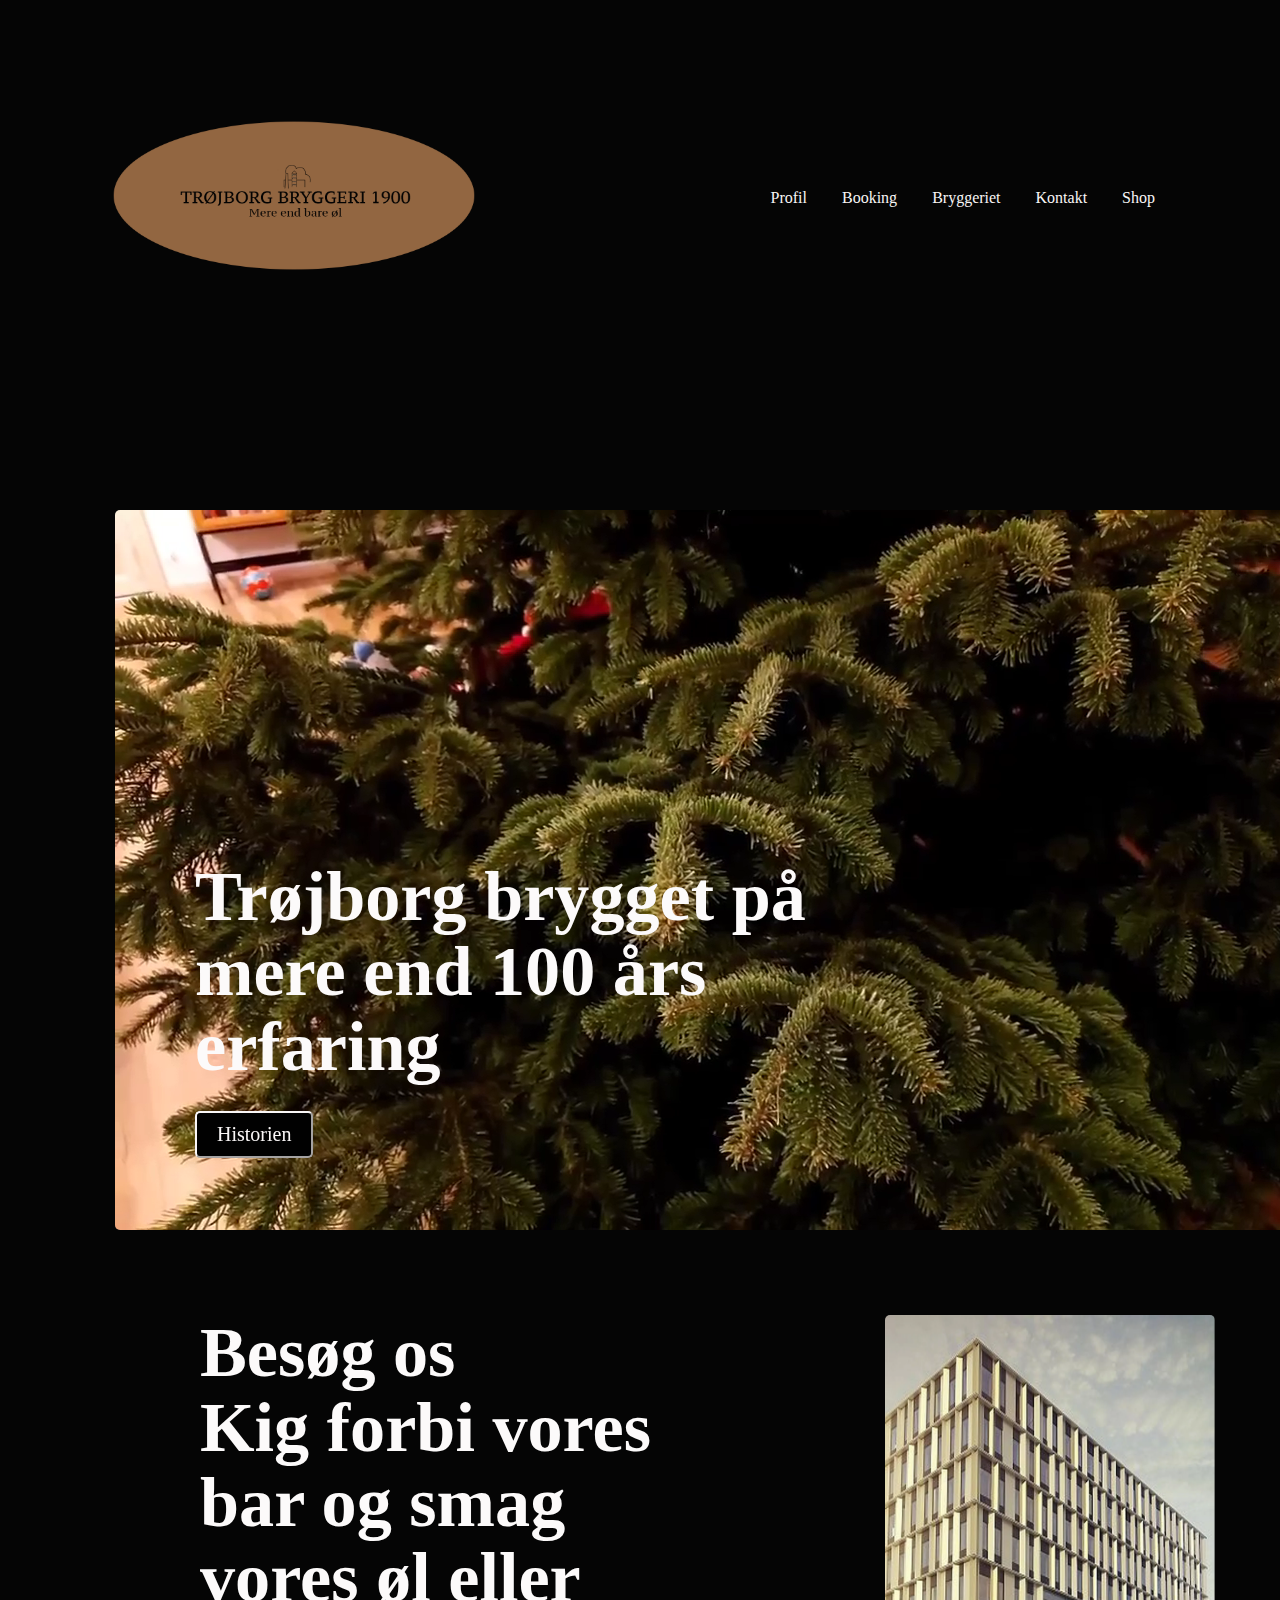
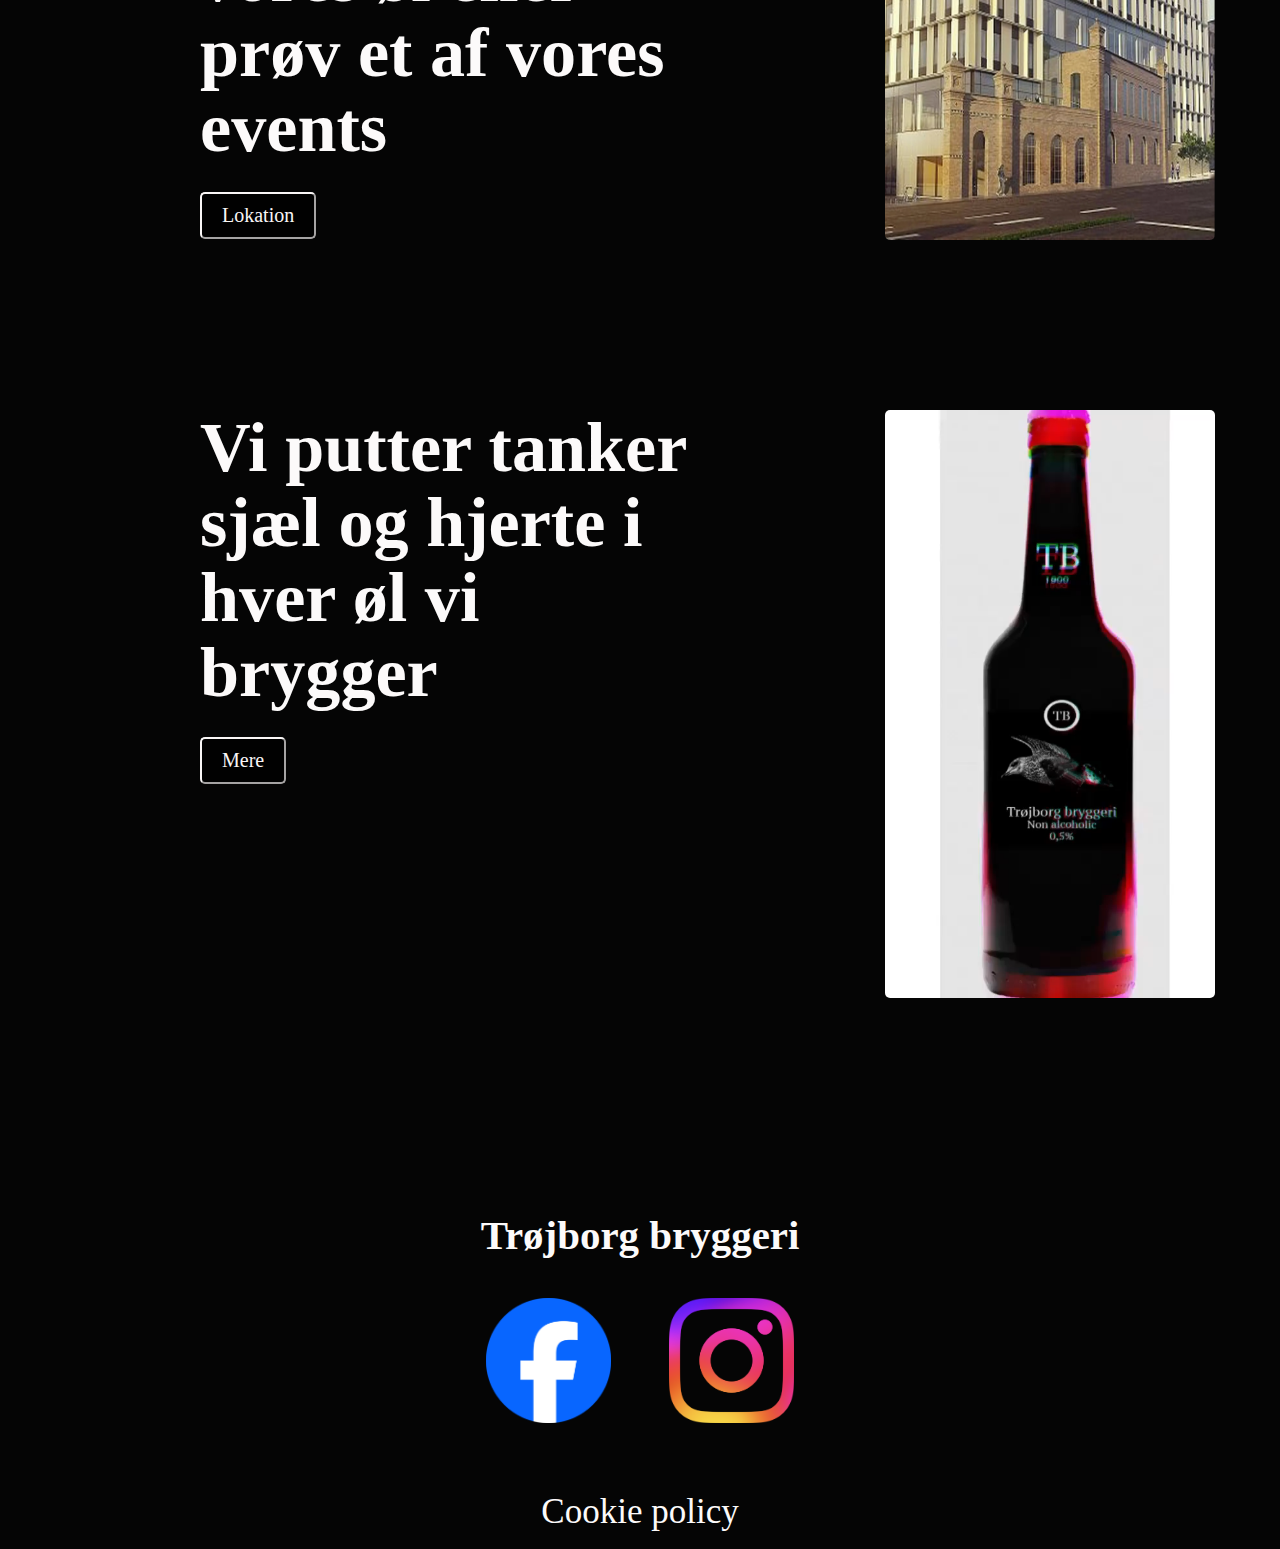
<file: index.html>
<!DOCTYPE html>
<html>
<head>
  <meta charset="utf-8">
  <title>Trøjborgbryggeri</title>
  <meta name="viewport" content="width=device-width, initial-scale=1">
  <link rel="stylesheet" type="text/css" href="css/styles.css">
  <title>Video Baggrund</title>
</head>


<header>
    <a href="index.html">
        <img class="logo" src="img/logo.png"> 
    </a>    
  <nav>
      <ul class="menu">
        <li class="menuitem"><a href="profil.html">Profil</a></li>
        <li class="menuitem"><a href="booking.html">Booking</a></li>
        <li class="menuitem"><a href="bryggeriet.html">Bryggeriet</a></li>
        <li class="menuitem"><a href="Kontakt.html">Kontakt</a></li>
        <li class="menuitem"><a href="shop.html">Shop</a></li>
      </ul>
  </nav>     
</header>

<body>  
  <div class="whitespace"> 
    <div class="skål">
        <video autoplay muted loop>
          <source src="video/skål.mp4" type="video/mp4">
          Your browser does not support the video tag.
        </video> 

      <div class="overskrift">
        <div class="tekstoverskrift">
          <h3>Trøjborg brygget på mere end 100 års erfaring</h3>
          <button class="button"><a href="profil.html">Historien</a></button>
        </div>
       </div> 
    </div>
        <div class="besøg">
          <div class="tekstbesøgos">
            <h3>Besøg os</h3>
            <h3>Kig forbi vores bar og smag vores øl eller prøv et af vores events</h3>
            <button class="button"><a href="kontakt.html">Lokation</a></button>
          </div>
            <img class="lokation" src="img/lokation.png"> 
        </div>  
        
        <div class="putter">  
          <div class="tekstviputter">
            <h3>Vi putter tanker sjæl og hjerte i hver øl vi brygger</h3>
            <button class="button"><a href="bryggeriet.html">Mere</a></button> 
          </div> 
          <video class="ølvideo" autoplay muted loop>
            <source src="video/ølvideo.mp4" type="video/mp4">
            Your browser does not support the video tag.
          </video> 
        </div>  
  </div>
</body>

<footer>
  <div class="tekstfooter">
    <h3>Trøjborg bryggeri</h3>
    <img class="some" src="img/Facebook.png"> 
    <img class="some" src="img/Insta.png">
    <p>Cookie policy</p>
  </div>
</footer>

</html>
</file>
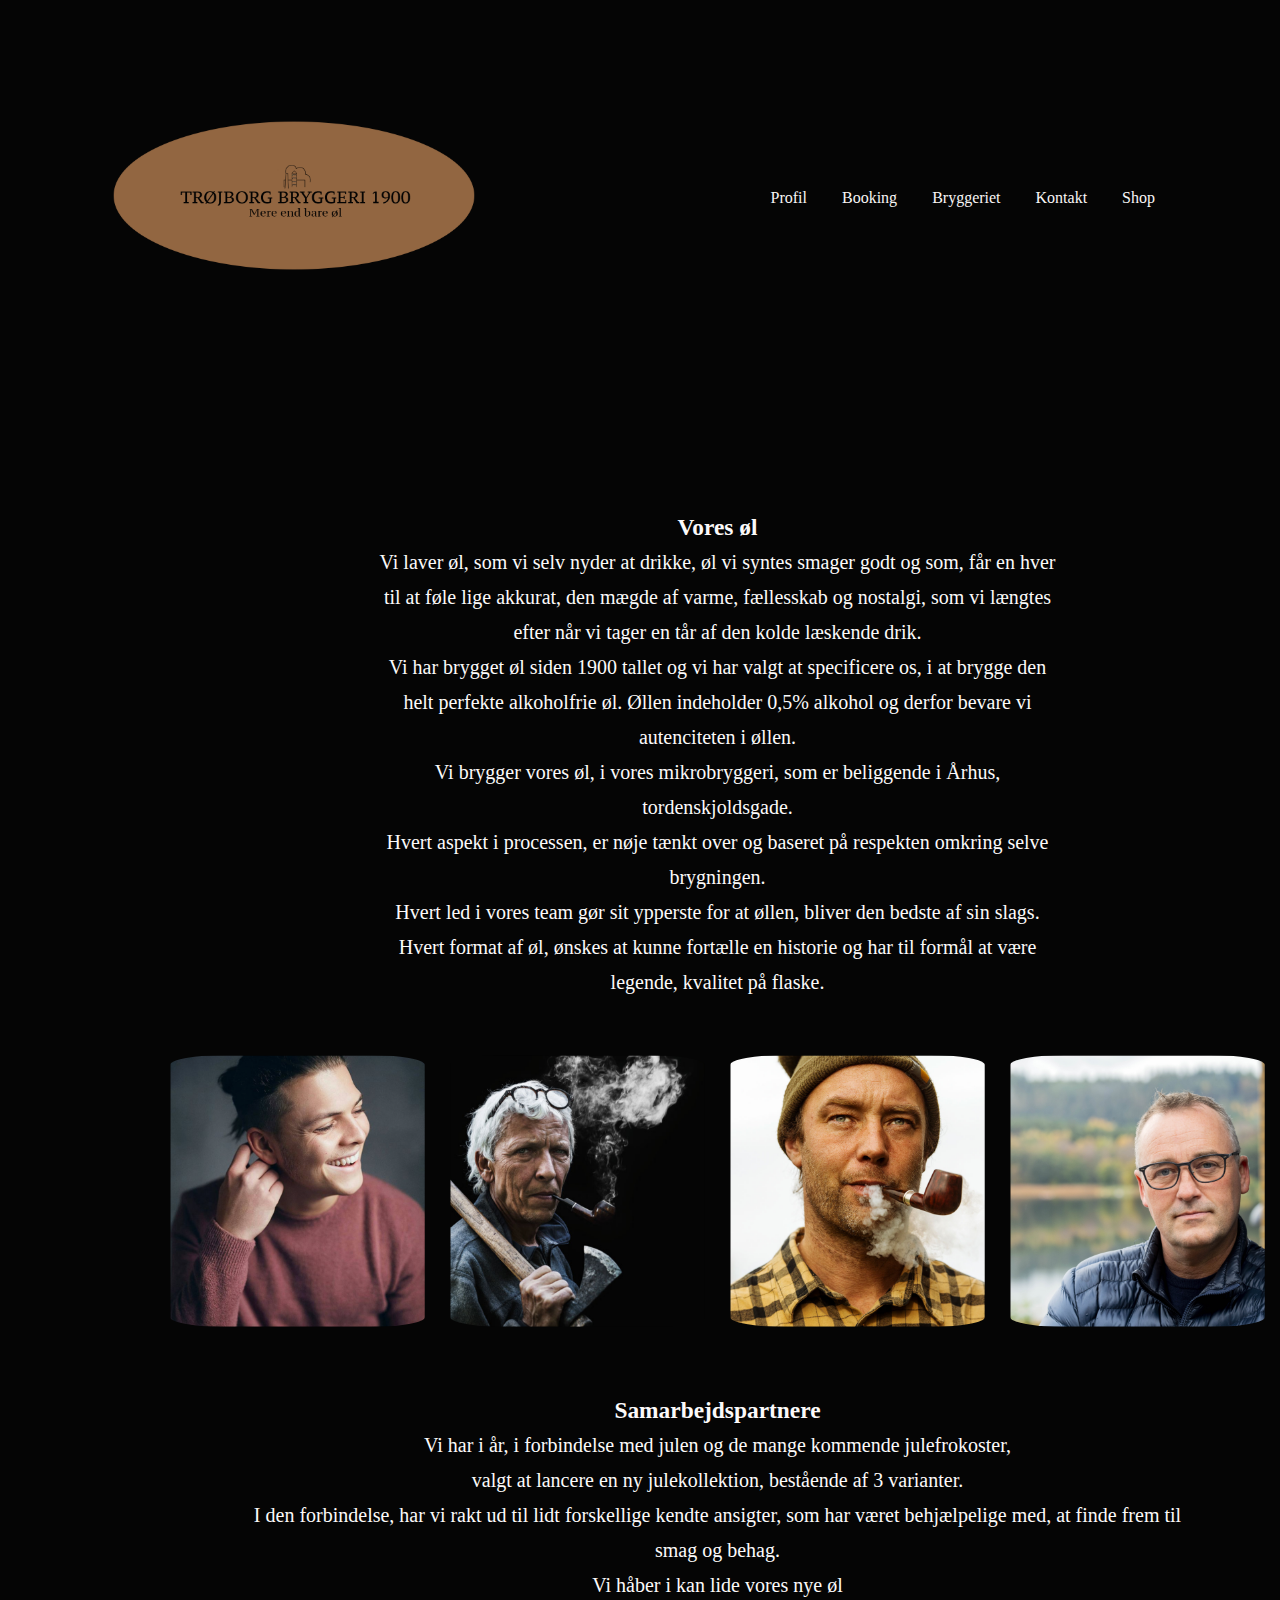
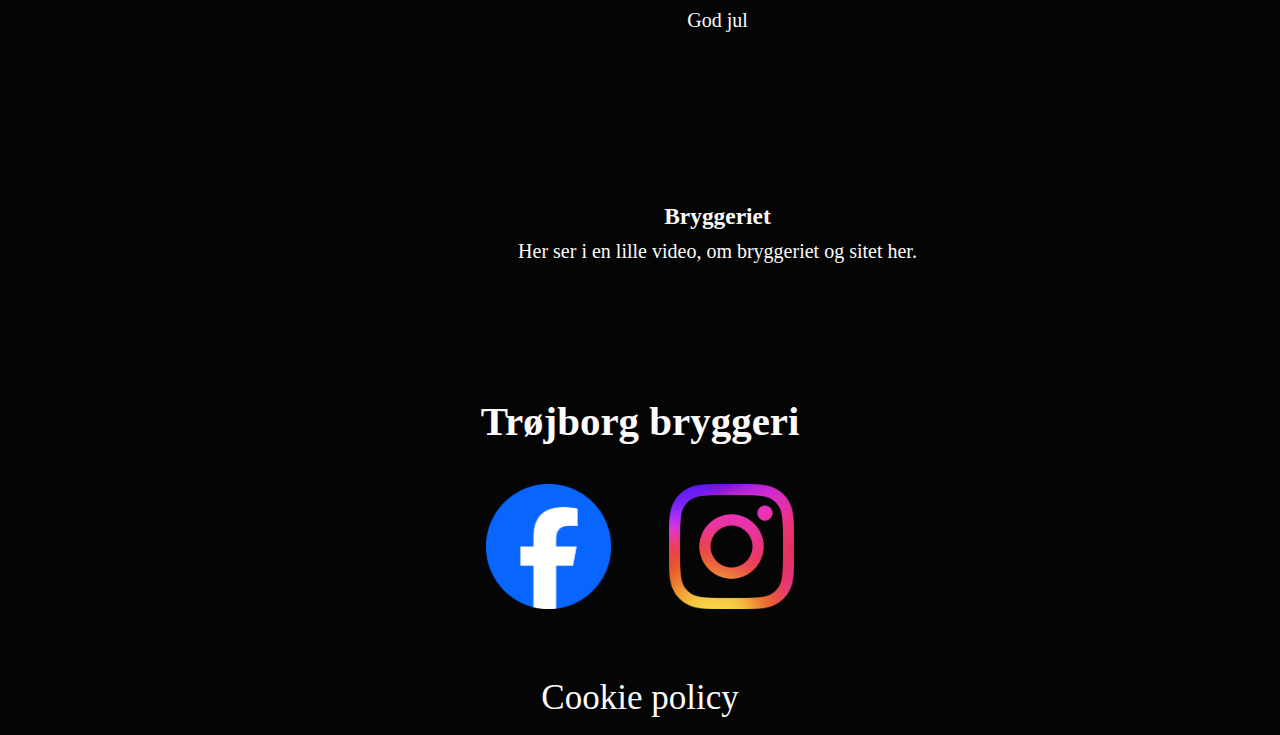
<file: bryggeriet.html>
<!DOCTYPE html>
<html>
<head>
  <meta charset="utf-8">
  <title>Trøjborgbryggeri</title>
  <meta name="viewport" content="width=device-width, initial-scale=1">
  <link rel="stylesheet" type="text/css" href="css/styles.css">
</head>

<header>
    <a href="index.html">
        <img class="logo" src="img/logo.png"> 
    </a>  
  <nav>
      <ul class="menu">
        <li class="menuitem"><a href="profil.html">Profil</a></li>
        <li class="menuitem"><a href="booking.html">Booking</a></li>
        <li class="menuitem"><a href="bryggeriet.html">Bryggeriet</a></li>
        <li class="menuitem"><a href="Kontakt.html">Kontakt</a></li>
        <li class="menuitem"><a href="shop.html">Shop</a></li>
      </ul>
  </nav>
</header>

<body>  
    <div class="whitespace">
        <div class="tekstsamarbejdspartnere">
            <h3>Vores øl</h3>
            <p>Vi laver øl, som vi selv nyder at drikke, øl vi syntes smager godt og som, får en hver</p>
            <p>til at føle lige akkurat, den mægde af varme, fællesskab og nostalgi, som vi længtes</p>
            <p>efter når vi tager en tår af den kolde læskende drik.</p>
            <p>Vi har brygget øl siden 1900 tallet og vi har valgt at specificere os, i at brygge den</p>
            <p>helt perfekte alkoholfrie øl. Øllen indeholder 0,5% alkohol og derfor bevare vi</p>
            <p>autenciteten i øllen.</p>
            <p>Vi brygger vores øl, i vores mikrobryggeri, som er beliggende i Århus,</p>
            <p>tordenskjoldsgade.</p>
            <p>Hvert aspekt i processen, er nøje tænkt over og baseret på respekten omkring selve</p>
            <p>brygningen.</p>
            <p>Hvert led i vores team gør sit ypperste for at øllen, bliver den bedste af sin slags.</p>
            <p>Hvert format af øl, ønskes at kunne fortælle en historie og har til formål at være</p>
            <p>legende, kvalitet på flaske.</p>
        
            <img class="samarbejdspartnere" src="img/AH.png"> 
            <img class="samarbejdspartnere" src="img/jørgen.png"> 
            <img class="samarbejdspartnere" src="img/nikolaj.png"> 
            <img class="samarbejdspartnere" src="img/peter.png"> 
          
            <h3>Samarbejdspartnere</h3>
            <p>Vi har i år, i forbindelse med julen og de mange kommende julefrokoster,</p>
            <p>valgt at lancere en ny julekollektion, bestående af 3 varianter.</p>
            <p>I den forbindelse, har vi rakt ud til lidt forskellige kendte ansigter, som har været behjælpelige med, at finde frem til</p>
            <p>smag og behag.</p>
            <p>Vi håber i kan lide vores nye øl</p>
            <p>God jul</p>

            <div class="tekstbryggeriet">
                <video class="" src="video/"></video>
                <h3>Bryggeriet</h3>
                <p>Her ser i en lille video, om bryggeriet og sitet her.</p>
            </div>
        </div>
    </div>
</body>

<footer>
    <div class="tekstfooter">
        <h3>Trøjborg bryggeri</h3>
        <img class="some" src="img/Facebook.png"> 
        <img class="some" src="img/Insta.png">
        <p>Cookie policy</p>
    </div>
</footer>

</html>
</file>
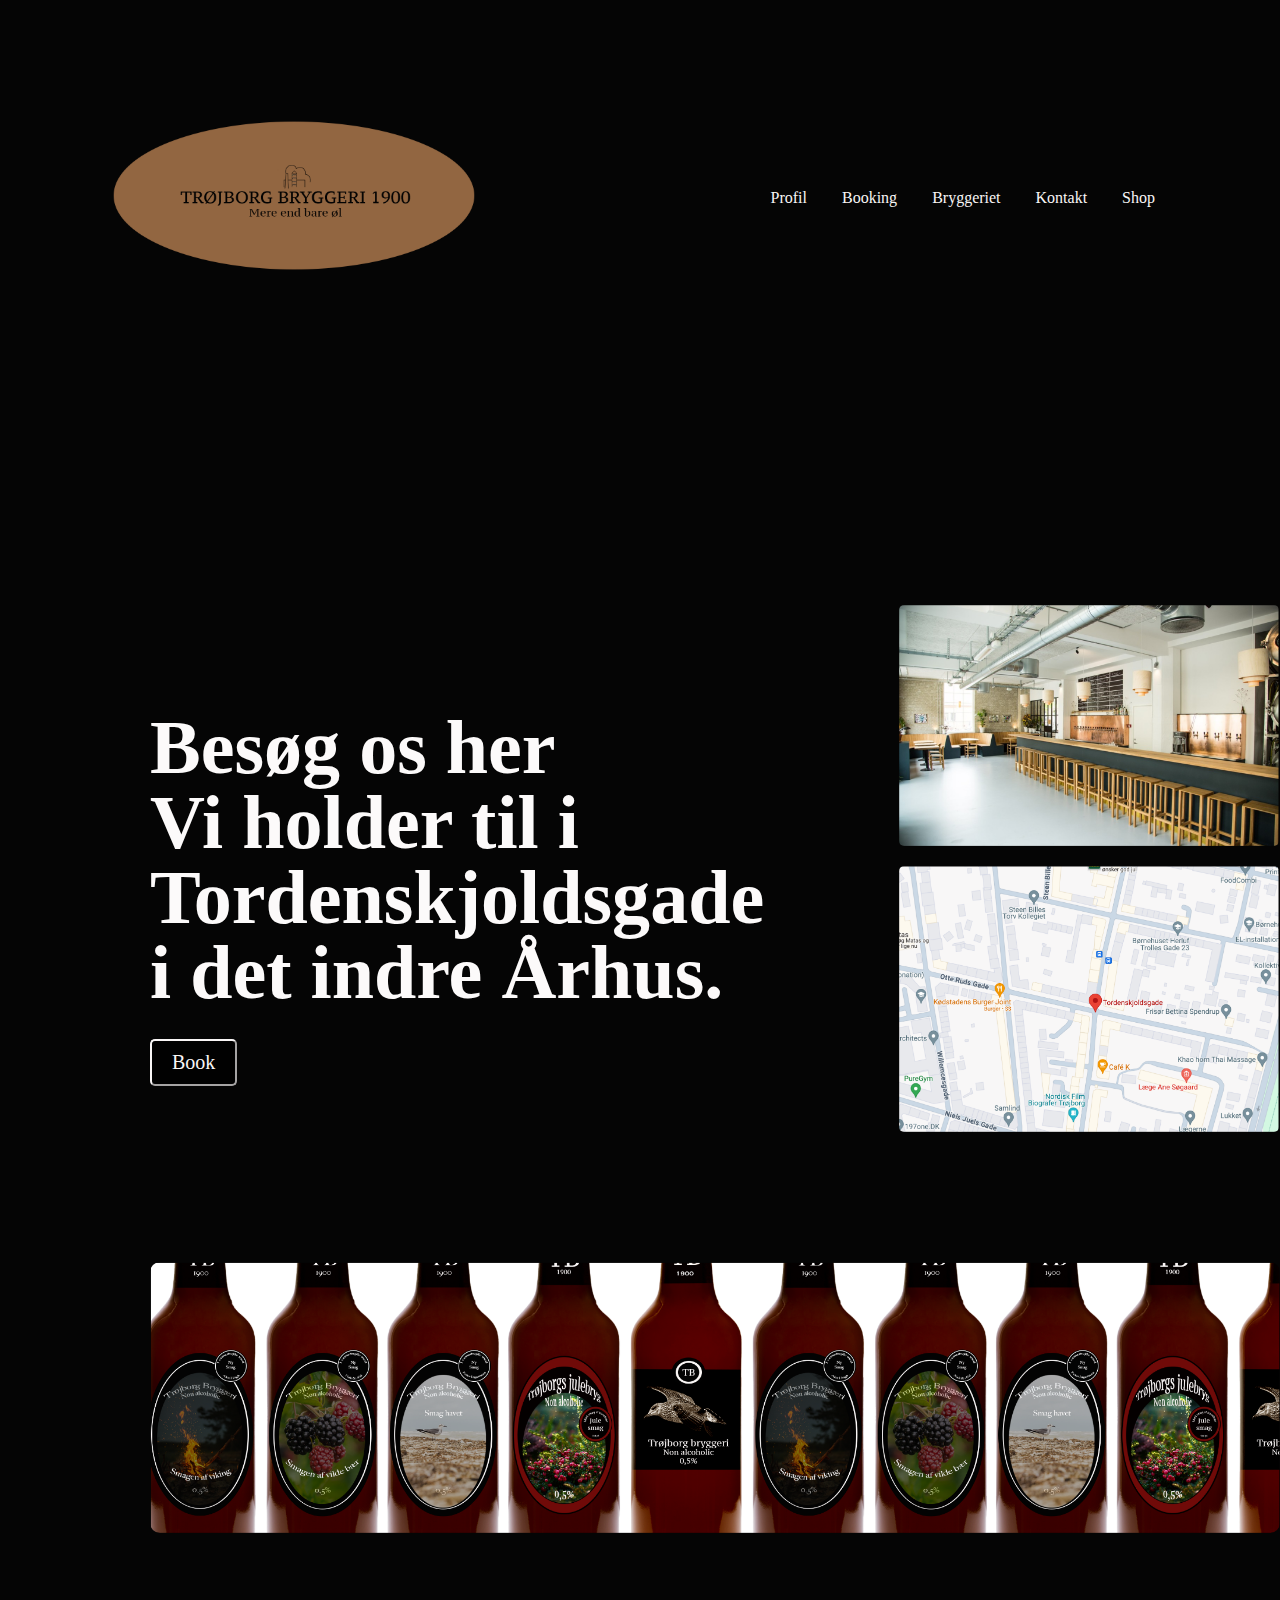
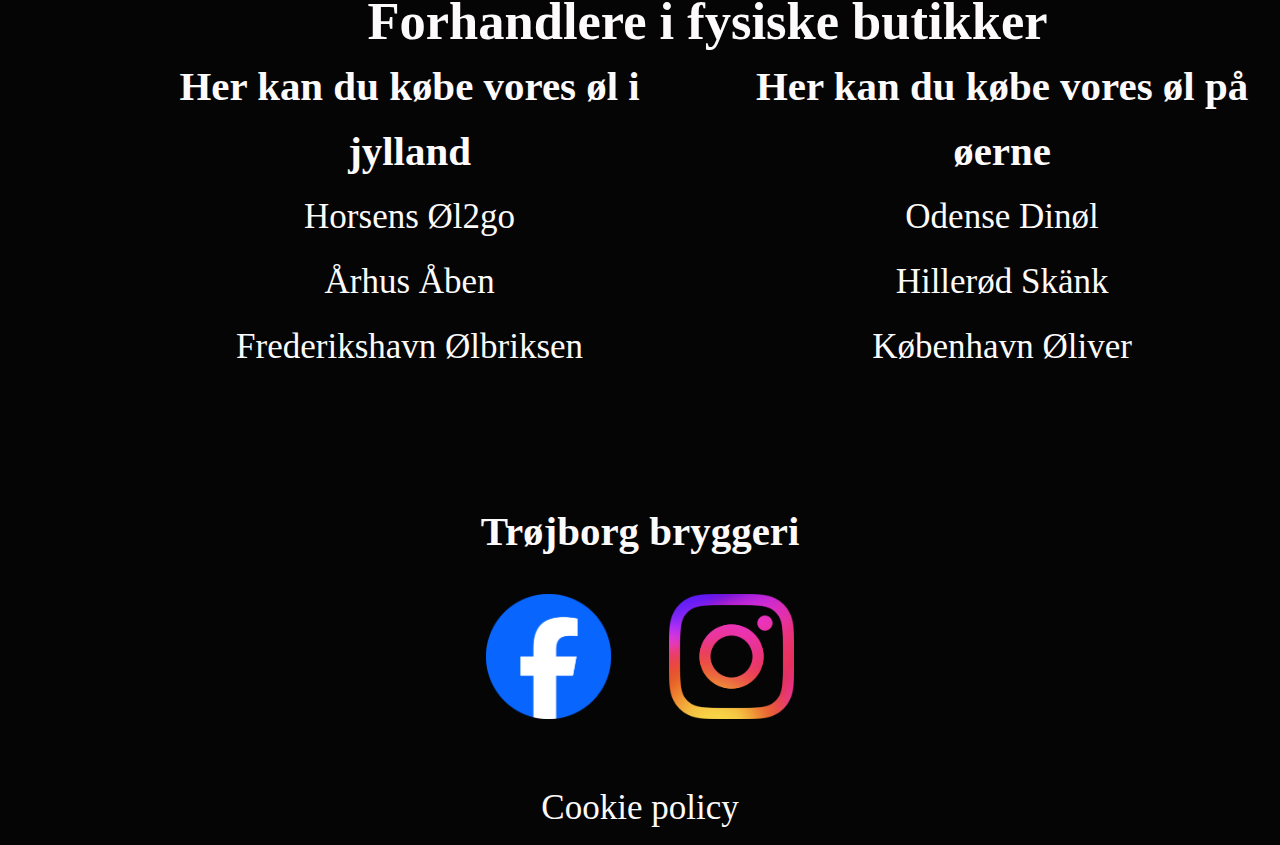
<file: kontakt.html>
<!DOCTYPE html>
<html>
<head>
  <meta charset="utf-8">
  <title>Trøjborgbryggeri</title>
  <meta name="viewport" content="width=device-width, initial-scale=1">
  <link rel="stylesheet" type="text/css" href="css/styles.css">
</head>

<header>
    <a href="index.html">
        <img class="logo" src="img/logo.png"> 
    </a>   
  <nav>
      <ul class="menu">
        <li class="menuitem"><a href="profil.html">Profil</a></li>
        <li class="menuitem"><a href="booking.html">Booking</a></li>
        <li class="menuitem"><a href="bryggeriet.html">Bryggeriet</a></li>
        <li class="menuitem"><a href="Kontakt.html">Kontakt</a></li>
        <li class="menuitem"><a href="shop.html">Shop</a></li>
      </ul>
  </nav>
</header>

<body>  
    <div class="whitespace">
       <div class="lokation">  
        <div class="tekstlokation">
            <h3>Besøg os her</h3>
            <h3>Vi holder til i Tordenskjoldsgade i det indre Århus.</h3>
            <button class="button"><a href="booking.html">Book</a></button>
        </div>
           <div class="barkort">
            <img class="bar" src="img/bar.png"> 
            <img class="kort" src="img/kort.png">
           </div>     
        </div>  
        
        <div class="tekstbutik"> 
                <img class="kollektion" src="img/kollektion.png"> 
                <h2>Forhandlere i fysiske butikker</h2> 
         <div class="forhandlere">
            <div>
                <h3>Her kan du købe vores øl i jylland</h3>
                <p>Horsens Øl2go</p>
                <p>Århus Åben</p>
                <p>Frederikshavn Ølbriksen</p>
            </div>
            <div>    
                <h3>Her kan du købe vores øl på øerne</h3>
                <p>Odense Dinøl</p>
                <p>Hillerød Skänk</p>
                <p>København Øliver</p>
            </div>
         </div>
        </div>
    </div>
</body>

<footer>
    <div class="tekstfooter">
        <h3>Trøjborg bryggeri</h3>
        <img class="some" src="img/Facebook.png"> 
        <img class="some" src="img/Insta.png">
        <p>Cookie policy</p>
    </div>

</footer>

</html>
</file>
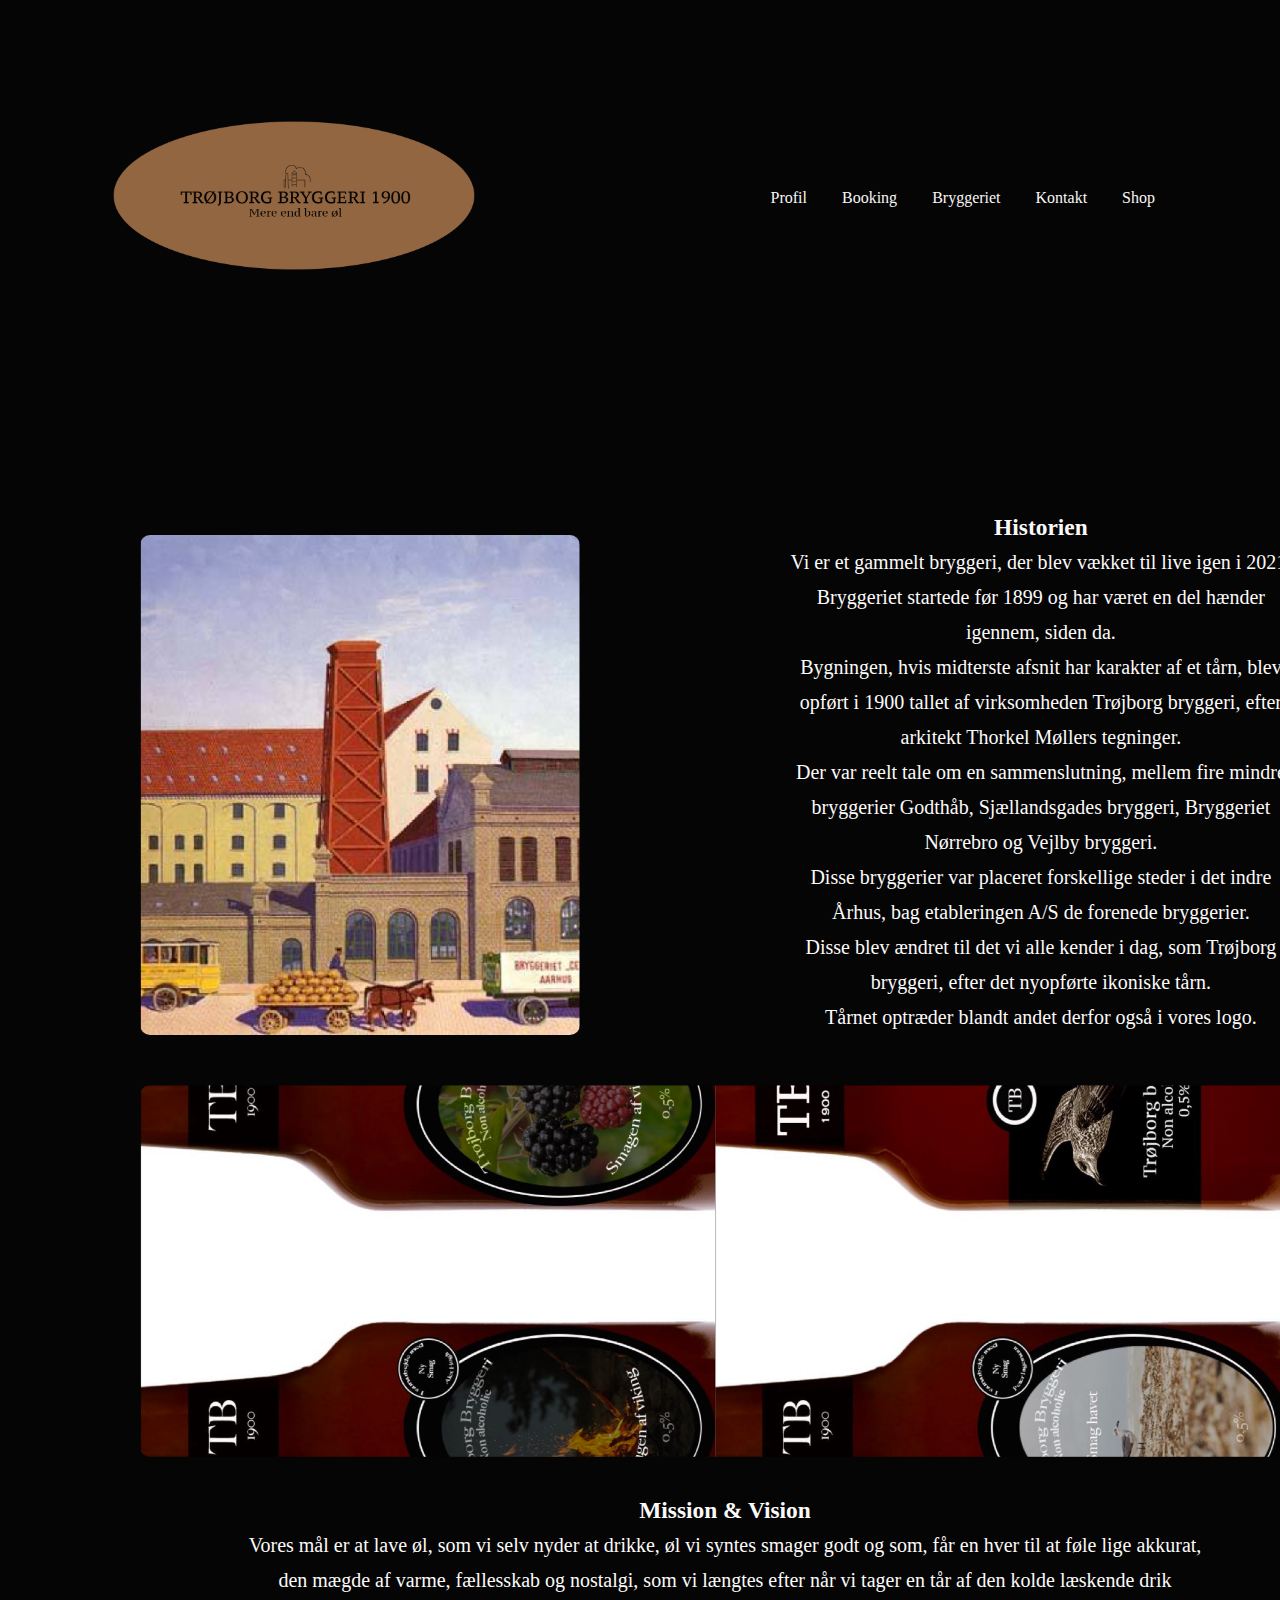
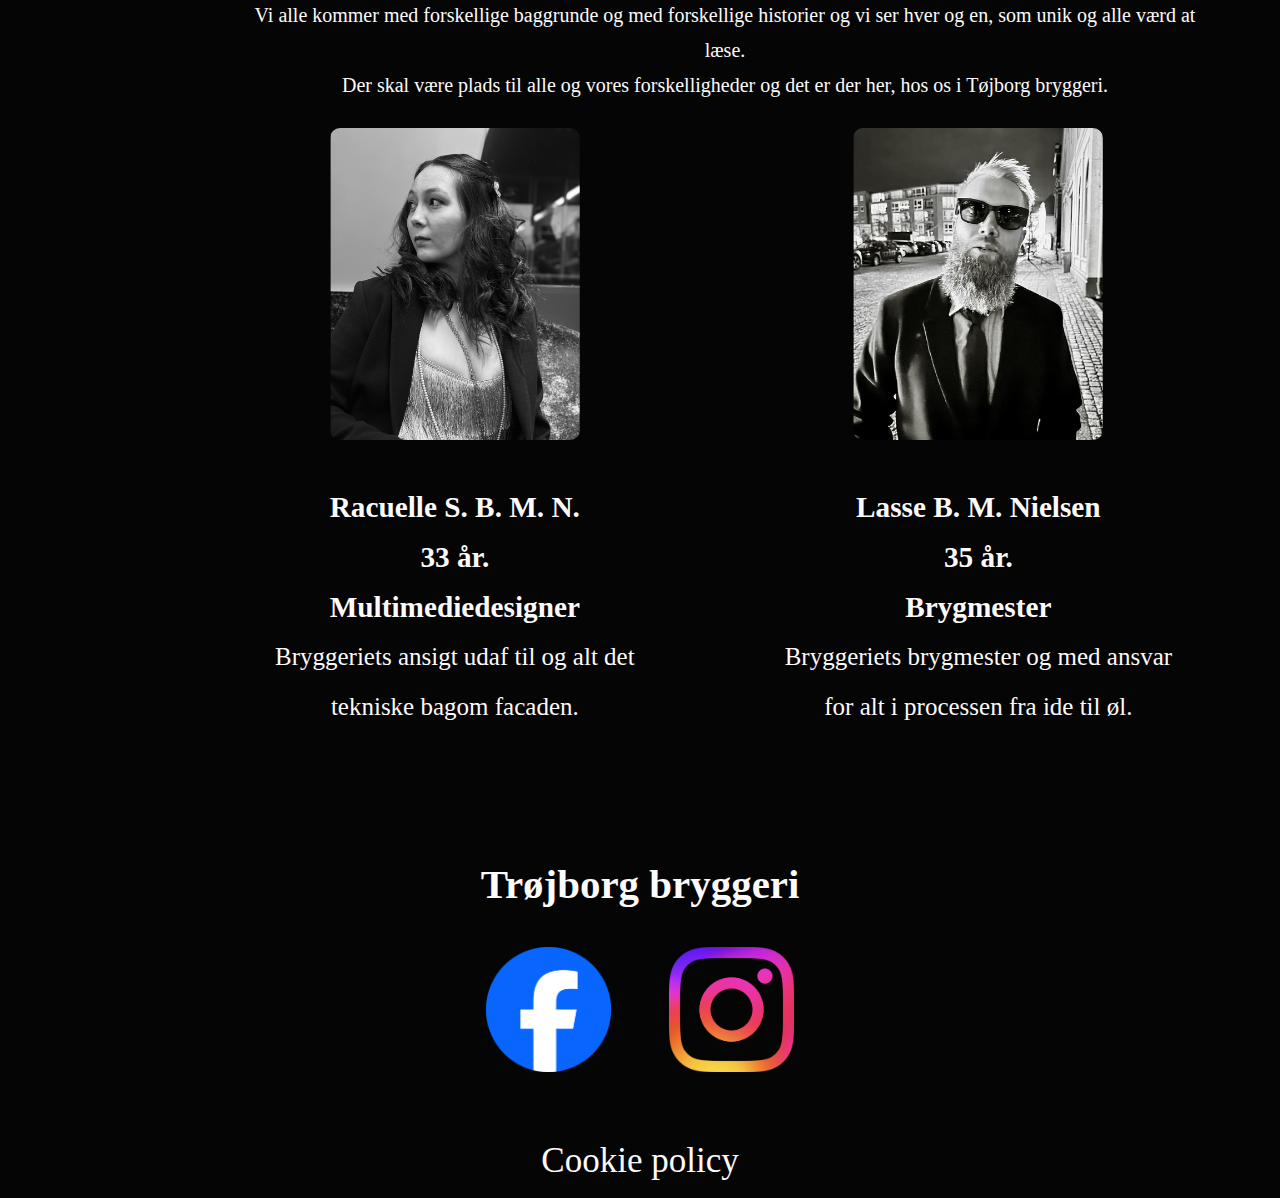
<file: profil.html>
<!DOCTYPE html>
<html>
<head>
  <meta charset="utf-8">
  <title>Trøjborgbryggeri</title>
  <meta name="viewport" content="width=device-width, initial-scale=1">
  <link rel="stylesheet" type="text/css" href="css/styles.css">
</head>

<header>
    <a href="index.html">
        <img class="logo" src="img/logo.png"> 
    </a>  
  <nav>
      <ul class="menu">
        <li class="menuitem"><a href="profil.html">Profil</a></li>
        <li class="menuitem"><a href="booking.html">Booking</a></li>
        <li class="menuitem"><a href="bryggeriet.html">Bryggeriet</a></li>
        <li class="menuitem"><a href="Kontakt.html">Kontakt</a></li>
        <li class="menuitem"><a href="shop.html">Shop</a></li>
      </ul>
  </nav>
</header>

<body>  
    <div class="whitespace">
       <div class="historien"> 
        <img class="historie" src="img/historie.png"> 
        <div class="teksthistorien">
            <h3>Historien</h3>
            <p>Vi er et gammelt bryggeri, der blev vækket til live igen i 2021.</p>
            <p>Bryggeriet startede før 1899 og har været en del hænder</p>
            <p>igennem, siden da.</p>
            <p>Bygningen, hvis midterste afsnit har karakter af et tårn, blev</p>
            <p>opført i 1900 tallet af virksomheden Trøjborg bryggeri, efter</p>
            <p>arkitekt Thorkel Møllers tegninger.</p>
            <p>Der var reelt tale om en sammenslutning, mellem fire mindre</p>
            <p>bryggerier Godthåb, Sjællandsgades bryggeri, Bryggeriet</p>
            <p>Nørrebro og Vejlby bryggeri.</p>
            <p>Disse bryggerier var placeret forskellige steder i det indre</p>
            <p>Århus, bag etableringen A/S de forenede bryggerier.</p>
            <p>Disse blev ændret til det vi alle kender i dag, som Trøjborg</p>
            <p>bryggeri, efter det nyopførte ikoniske tårn.</p>
            <p>Tårnet optræder blandt andet derfor også i vores logo.</p>    
        </div> 
       </div>       
        
        <div class="tekstmisogvis">
            <img class="ølvandret" src="img/ølvandret.png"> 
            <h3>Mission & Vision</h3>
            <p>Vores mål er at lave øl, som vi selv nyder at drikke, øl vi syntes smager godt og som, får en hver til at føle lige akkurat,</p>
            <p>den mægde af varme, fællesskab og nostalgi, som vi længtes efter når vi tager en tår af den kolde læskende drik</p>
            <p>Vi alle kommer med forskellige baggrunde og med forskellige historier og vi ser hver og en, som unik og alle værd at</p>
            <p>læse.</p>
            <p>Der skal være plads til alle og vores forskelligheder og det er der her, hos os i Tøjborg bryggeri.</p>
      </div>
    
        <div class="kontaktpersoner">
            <div class="tekstsøs">
                <img class="søs" src="img/søs.png"> 
                <h3>Racuelle S. B. M. N.</h3>
                <h3>33 år.</h3>
                <h3>Multimediedesigner</h3>
                <p>Bryggeriets ansigt udaf til og alt det</p>
                <p>tekniske bagom facaden.</p>
            </div>
      
            <div class="tekstlasse">
                <img class="lasse" src="img/lasse.png"> 
                <h3>Lasse B. M. Nielsen</h3>
                <h3>35 år.</h3>
                <h3>Brygmester</h3>
                <p>Bryggeriets brygmester og med ansvar</p>
                <p>for alt i processen fra ide til øl.</p>
            </div>
        </div>
    </div> 
</body>

<footer>
    <div class="tekstfooter">
        <h3>Trøjborg bryggeri</h3>
        <img class="some" src="img/Facebook.png"> 
        <img class="some" src="img/Insta.png">
        <p>Cookie policy</p>
    </div>
</footer>

</html>
</file>
<file: css/styles.css>
* {
    padding: 0;
    margin: 0;
    box-sizing: border-box;
  }

  .whitespace {
    max-width: 1300px;
    margin: 115px 0;
    display: inline-block;
    align-items: baseline;
  }
  
  .logo {
    max-width: 500px;
    padding: 25px;
  }

  header {
    padding: 10px 50px;
    display: flex;
    justify-content: space-between;
    align-items: center;
    background-color: #050505;
  }
  
  body {
    background-color: #050505;
  }
  
  footer {
    background-color: #050505;
  }

  .tekstfooter {
    text-align: center;
    justify-content: space-between;
    line-height: 75px;
    display: block;
    color: #fcfafa;
    font-size: 35px;
    font-weight: light;
  }

  .some {
    max-width: 175px;
    padding: 25px;
    align-items: center;
    display: inline-block;
  }

  /* ----- menu & button: ----- */
  
  .menu {
    display: flex;
    gap: 35px;
    margin-right: 75px;
  }
  
  .menuitem {
    display: block;
  }
  
  a {
    color: #f9f6f6;
    text-decoration: none;
  }

  .button {
    padding: 10px 20px;
    font-size: 20px;
    font-family: ingaserif;
    background-color: #010101; 
    border-color: #f9f6f6; 
    border-radius: 5px; 
    cursor: pointer; 
  }
  
  /* ----- hjem: ----- */

  .tekstoverskrift {
    transform: translate(-60%, -125%);
    position: absolute;
    margin-left: 500px;
    line-height: 75px;
    color: #fcfafa;
    font-size: 60px;
    font-weight: bold;
  }
  
  .tekstbesøgos {
    text-align: left;
    justify-content: space-between;
    margin-left: 115px;
    line-height: 75px;
    display: block;
    color: #fcfafa;
    font-size: 60px;
    font-weight: bold;
    padding: 85px;
  }

  .tekstviputter {
    text-align: left;
    justify-content: space-between;
    margin-left: 115px;
    line-height: 75px;
    display: block;
    color: #fcfafa;
    font-size: 60px;
    font-weight: bold;
    padding: 85px;
  }

  .skål {
    position: relative;
    overflow: hidden;
    margin-left: 115px;
    height: 720px; 
    width: 1200px;
    background-color: #333; 
    border-radius: 5px;
  }

  .lokation {
    max-width: 500px;
    padding: 85px;
    border-radius: 90px;
  }

  .ølvideo {
    max-width: 500px;
    padding: 85px;
    border-radius: 90px;
  }

  .besøg {
    display: flex;
    flex-direction: row;
  }

  .putter {
    display: flex;
    flex-direction: row;
  }
  
  /* ----- profil: ----- */
  
  .teksthistorien {
    text-align: center;
    justify-content: space-between;
    margin-left: 185px;
    line-height: 35px;
    display: block;
    color: #fcfafa;
    font-size: 20px;
    font-weight: light;
  }

  .tekstmisogvis {
    text-align: center;
    justify-content: space-between;
    margin-left: 150px;
    line-height: 35px;
    display: block;
    color: #fcfafa;
    font-size: 20px;
    font-weight: light;
  }

  .tekstsøs {
    text-align: center;
    justify-content: space-between;
    margin-left: 275px;
    line-height: 50px;
    display: block;
    color: #fcfafa;
    font-size: 25px;
    font-weight: light;
  }

  .tekstlasse {
    text-align: center;
    justify-content: space-between;
    margin-left: 150px;
    line-height: 50px;
    display: block;
    color: #fcfafa;
    font-size: 25px;
    font-weight: light;
  }

  .kontaktpersoner {
    display: flex;
    flex-direction: row;
  }

  .historie {
    max-height: 550px;
    padding: 25px;
    margin-left: 115px;
    border-radius: 35px;
  }

  .ølvandret {
    max-width: 1200px;
    padding: 25px;
    margin-left: -35px;
    border-radius: 35px;
  }

  .søs {
    max-width: 300px;
    padding: 25px;
    border-radius: 35px;
  }

  .lasse {
    max-width: 300px;
    padding: 25px;
    border-radius: 35px;
  }

  .historien {
    display: flex;
    flex-direction: row;
  }
  
  /* ----- booking - 404 ----- */
  
  
  /* ----- bryggeriet: ----- */

  .tekstsamarbejdspartnere {
    text-align: center;
    justify-content: space-between;
    margin-left: 160px;
    line-height: 35px;
    display: block;
    color: #fcfafa;
    font-size: 20px;
    font-weight: light;
  }

  .tekstbryggeriet {
    text-align: center;
    justify-content: space-between;
    line-height: 35px;
    display: block;
    color: #fcfafa;
    font-size: 20px;
    font-weight: light;
  }

  .samarbejdspartnere {
    max-width: 275px;
    padding: 10px;
    padding-top: 55px;
    padding-bottom: 55px;
    border-radius: 65px;
  }

   /* ----- kontakt: ----- */

  .tekstlokation {
    padding-top: 115px;
    text-align: left;
    justify-content: space-between;
    margin-left: 65px;
    line-height: 75px;
    display: block;
    color: #fcfafa;
    font-size: 65px;
    font-weight: light;
  }

  .tekstbutik {
    text-align: center;
    justify-content: space-between;
    margin-left: 115px;
    line-height: 65px;
    display: block;
    color: #fcfafa;
    font-size: 35px;
    font-weight: light;
  }

  .forhandlere {
    display: flex;
    flex-direction: row;
  }

  .bar {
    max-width: 400px;
    padding: 10px;
    margin-left: 125px;
    border-radius: 15px;
  }

  .kort {
    max-width: 400px;
    padding: 10px;
    margin-left: 125px;
    border-radius: 15px;
  }

  .kollektion { 
    max-width: 1200px;
    padding: 35px;
    border-radius: 45px;
  }

  .barkort {
    display: flex;
    flex-direction: column;
  }

  .lokation {
    display: flex;
    flex-direction: row;
  }
    /* ----- shop - 404 ----- */


   /* ----- For mobile phones: ----- */

  @media only screen and (max-width:880px) {
    /* For tablets: */
    .main {
      width: 80%;
      padding: 0;
    }
    .right {
      width: 100%;
    }
  }

    /* ----- For mobile phones: ----- */

  @media screen and (max-width: 768px) {
    .menu, .main, .right {
      width: 100%;
    }

    nav {
        display: flex;
    }

    #menu-icon {
        display: block;
    }

    #menu-icon::before {
        content: '\2630'; /* Hamburger-ikon (Unicode) */
        font-size: 24px;
    }
}

/* ------- Page footer and its sections ------- */

.page_footer {
    display: flex;
    flex-direction: column;
    justify-content: space-around;
    align-items: center;
}

@media only screen and (min-width: 37.5rem) {

    .page_footer {
        flex-direction: row;
        height: 12.5rem;
    }

    .page_footer_section {
        height: 8.75rem;
    }    

    .quality_flexbox {
        flex-direction: row;
        justify-content: space-around;
    }

    .offer {
        font-size: 1.7rem;
        padding-top: 13px;
    }
}

@media only screen and (min-width: 53.438rem) {
    .ingredients_section,
    .quality_section {
        width: 50%;
    }

    .page_navigation {
        justify-content: flex-end;
    }
    .navigation_element {
     margin-left: 15px;
    }

    .quality_flexbox {
        justify-content: space-between;
    }
}
</file>
